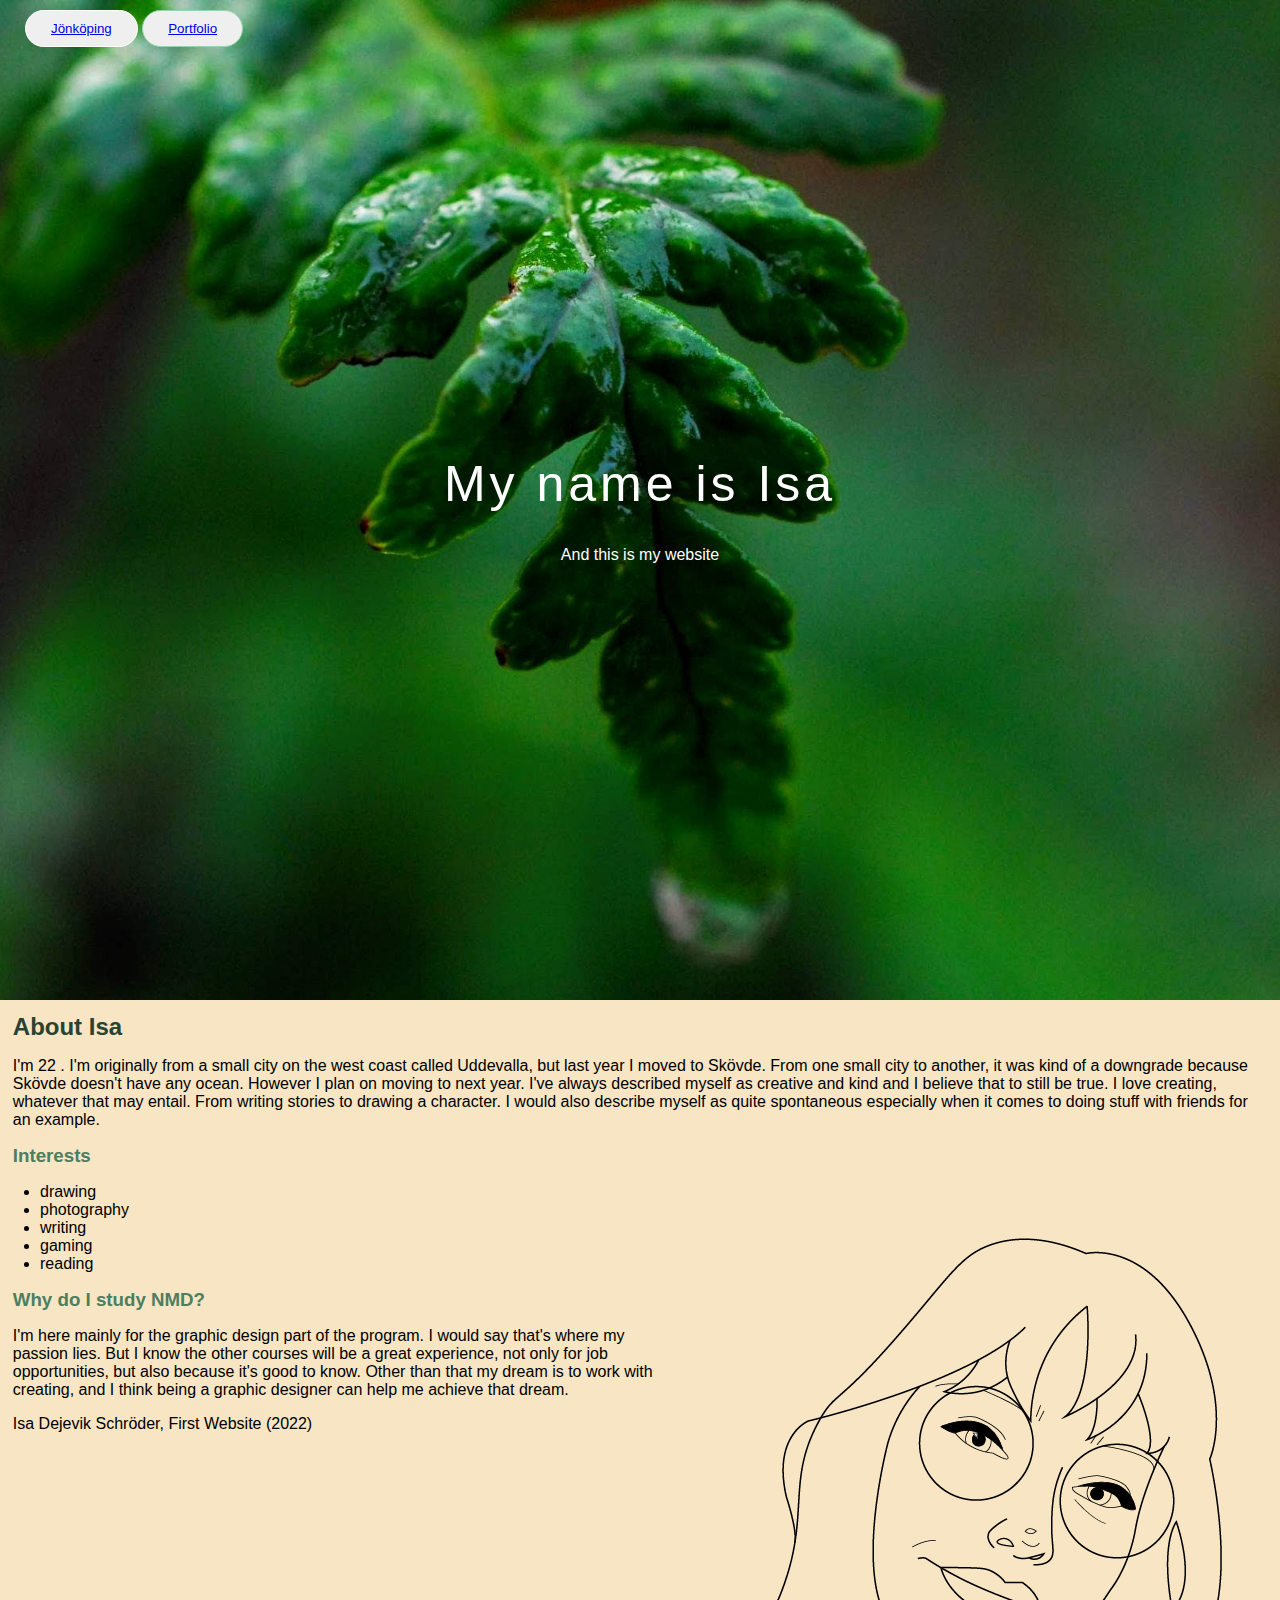
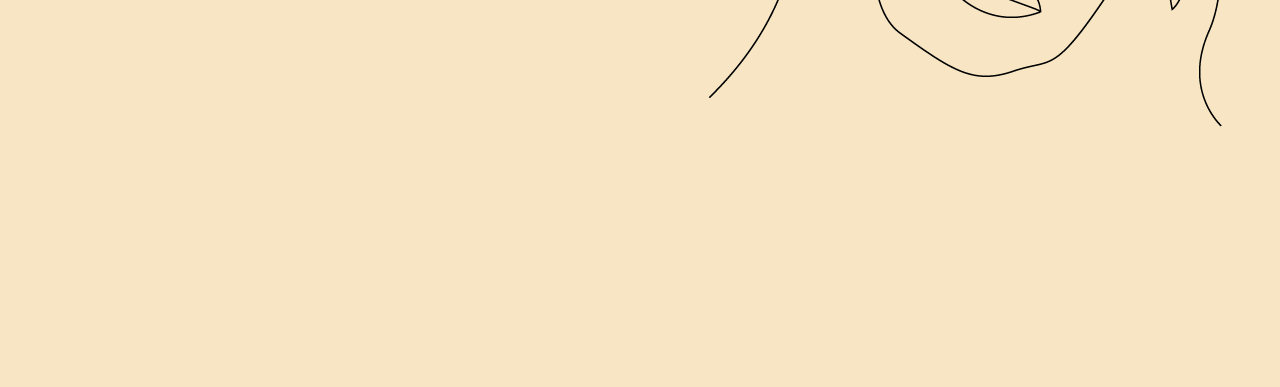
<file: index.html>
<!--the following lines of code was added by courtesy of Garrit Schaap-->
<!DOCTYPE html>
<html lang="en">
  <head>
    <meta charset="UTF-8" />
    <meta http-equiv="X-UA-Compatible" content="IE=edge" />
    <meta name="viewport" content="width=device-width, initial-scale=1.0" />
    <link rel="stylesheet" type="text/css" href="index.css" />
    <title>Isa´s website</title>
  </head>
  <body>
    <header>
      <div class="hero-image">
        <div class="buttons">
          <button class="b1"><a href="jonkoping.html">Jönköping</a></button>
          <button class="b2"><a href="indexx.html">Portfolio</a></button>
        </div> 
      <div class="hero-text">
        <h1 class="headline">My name is Isa</h1>
        <p class="p1">And this is my website</p>
        </div>
      </div>
    </header>
    <section>
      <h2>About Isa</h2>
      <div class="p2">
      <p>
        I'm 22 . I'm originally from a small city on the west coast called
        Uddevalla, but last year I moved to Skövde. From one small city to
        another, it was kind of a downgrade because Skövde doesn't have any
        ocean. However I plan on moving to
         next year. I've always described
        myself as creative and kind and I believe that to still be true. I love
        creating, whatever that may entail. From
        writing stories to drawing a character. I would also describe myself as
        quite spontaneous especially when it comes to doing stuff with friends
        for an example.
      </div>
      </p>
      <div><img src="isa vector.png" class="profile-image" /></div>
    </section>
    <section>
      <h3>Interests</h3>
      <ul>
        <li>drawing</li>
        <li>photography</li>
        <li>writing</li>
        <li>gaming</li>
        <li>reading</li>
      </ul>
    </section>
    <section>
      <h3>Why do I study NMD?</h3>
      <div class="p3">
      <p>
        I'm here mainly for the graphic design part of the program. I would say
        that's where my passion lies. But I know the other courses will be a
        great experience, not only for job opportunities, but also because it's
        good to know. Other than that my dream is to work with creating, and I
        think being a graphic designer can help me achieve that dream.
      </div>
      </p>
    </section>
    <footer>Isa Dejevik Schröder, First Website (2022)</footer>
  </body>
</html>
</file>
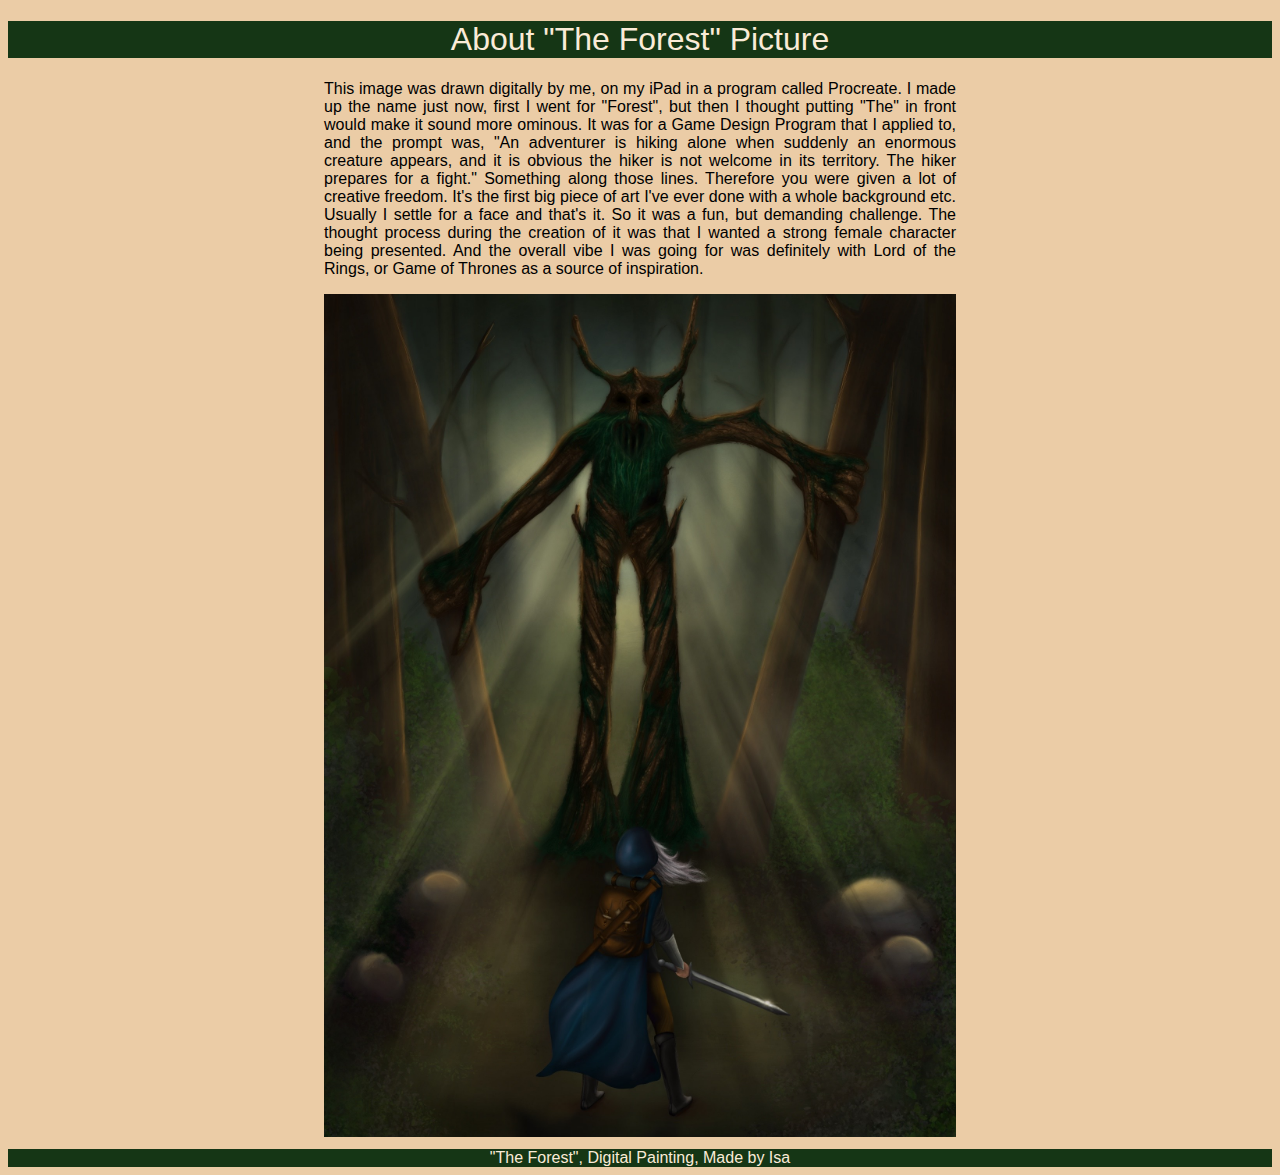
<file: about.html>
<!DOCTYPE html>
<html lang="en">
  <head>
    <meta charset="UTF-8" />
    <meta http-equiv="X-UA-Compatible" content="IE=edge" />
    <meta name="viewport" content="width=device-width, initial-scale=1.0" />
    <link rel="stylesheet" href="style.css" />
    <title>About</title>
  </head>
  <body>
    <h1>About "The Forest" Picture</h1>
    <p>
      This image was drawn digitally by me, on my iPad in a program called
      Procreate. I made up the name just now, first I went for "Forest", but
      then I thought putting "The" in front would make it sound more ominous. It
      was for a Game Design Program that I applied to, and the prompt was, "An
      adventurer is hiking alone when suddenly an enormous creature appears, and
      it is obvious the hiker is not welcome in its territory. The hiker
      prepares for a fight." Something along those lines. Therefore you were
      given a lot of creative freedom. It's the first big piece of art I've ever
      done with a whole background etc. Usually I settle for a face and that's
      it. So it was a fun, but demanding challenge. The thought process during
      the creation of it was that I wanted a strong female character being
      presented. And the overall vibe I was going for was definitely with Lord
      of the Rings, or Game of Thrones as a source of inspiration.
    </p>
    <img src="skog.jpg" alt="skog" class="skogen" />
    <footer>"The Forest", Digital Painting, Made by Isa</footer>
  </body>
</html>
</file>
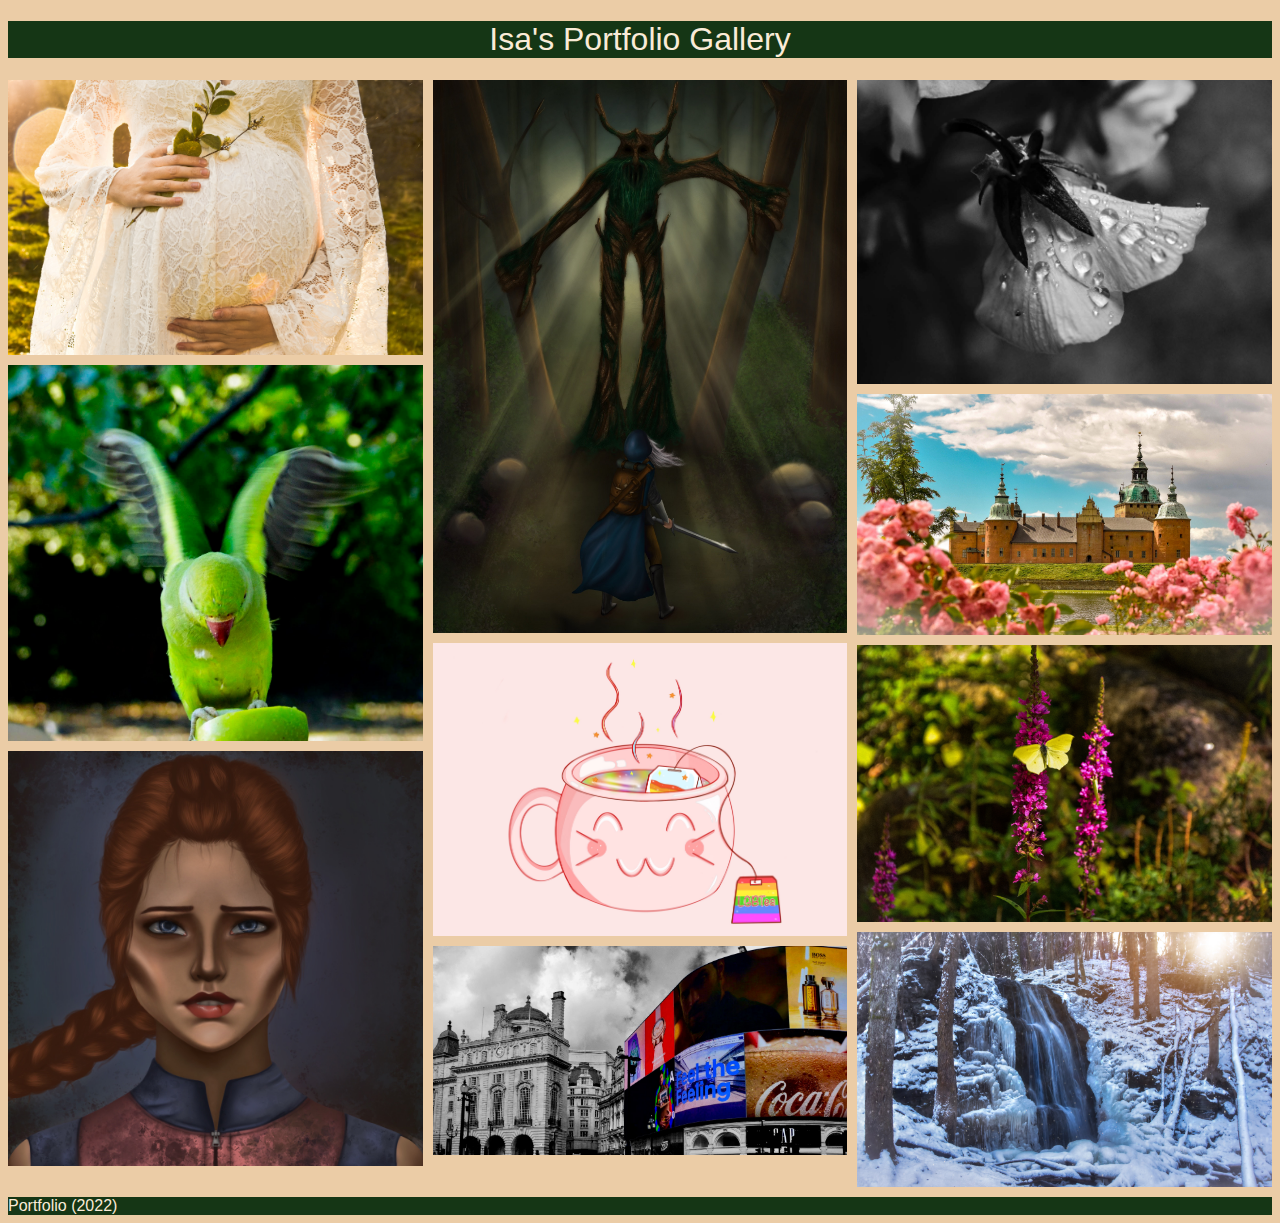
<file: indexx.html>
<!DOCTYPE html>
<html lang="en">
  <head>
    <meta charset="UTF-8" />
    <meta http-equiv="X-UA-Compatible" content="IE=edge" />
    <meta name="viewport" content="width=device-width, initial-scale=1.0" />
    <link rel="stylesheet" type="text/css" href="main.css" />
    <title>Portfolio Gallery</title>
  </head>
  <body>
    <section>
      <h1>Isa's Portfolio Gallery</h1>
      <div class="container">
        <div class="images">
          <img src="gravid.jpg" alt="image1" />
          <img src="fågel.jpg" alt="image2" />
          <img src="meg-thomas.jpg" alt="image3" />
          <a href="about.html"
            ><img src="skog.jpg" alt="image4" class="skogen" />
          </a>
          <img src="mugg.jpg" alt="image5" />
          <img src="london.jpg" alt="image6" />
          <img src="flower.jpg" alt="image7" />
          <img src="slott.jpg" alt="image9" />
          <img src="butterfly.jpg" alt="image10" />
          <img src="vattenfall.jpg" alt="image11" />
        </div>
      </div>
    </section>
    <footer>Portfolio (2022)</footer>
  </body>
</html>
</file>
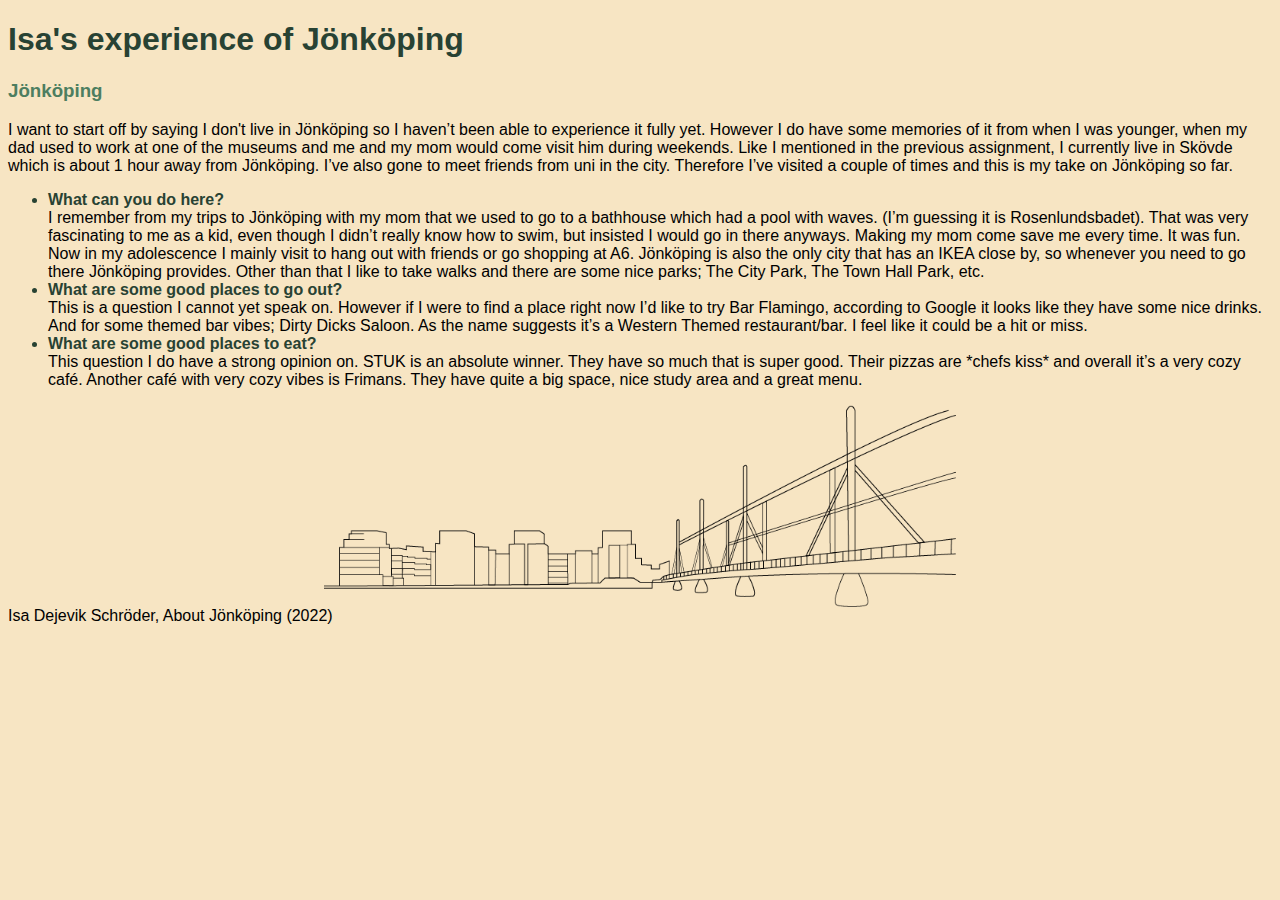
<file: jonkoping.html>
<!DOCTYPE html>
<html lang="en">
  <head>
    <meta charset="UTF-8" />
    <meta http-equiv="X-UA-Compatible" content="IE=edge" />
    <meta name="viewport" content="width=device-width, initial-scale=1.0" />
    <title>Isa's experience of Jönköping</title>
    <link rel="stylesheet" href="jonkoping.css" />
  </head>
  <body>
    <header>
      <h1>Isa's experience of Jönköping</h1>
    </header>
    <main>
      <h3>Jönköping</h3>
      I want to start off by saying I don't live in Jönköping so I haven’t been
      able to experience it fully yet. However I do have some memories of it
      from when I was younger, when my dad used to work at one of the museums
      and me and my mom would come visit him during weekends. Like I mentioned
      in the previous assignment, I currently live in Skövde which is about 1
      hour away from Jönköping. I’ve also gone to meet friends from uni in the
      city. Therefore I’ve visited a couple of times and this is my take on
      Jönköping so far.

      <ul>
        <li>What can you do here?</li>
        I remember from my trips to Jönköping with my mom that we used to go to
        a bathhouse which had a pool with waves. (I’m guessing it is
        Rosenlundsbadet). That was very fascinating to me as a kid, even though
        I didn’t really know how to swim, but insisted I would go in there
        anyways. Making my mom come save me every time. It was fun. Now in my
        adolescence I mainly visit to hang out with friends or go shopping at
        A6. Jönköping is also the only city that has an IKEA close by, so
        whenever you need to go there Jönköping provides. Other than that I like
        to take walks and there are some nice parks; The City Park, The Town
        Hall Park, etc.

        <li>What are some good places to go out?</li>
        This is a question I cannot yet speak on. However if I were to find a
        place right now I’d like to try Bar Flamingo, according to Google it
        looks like they have some nice drinks. And for some themed bar vibes;
        Dirty Dicks Saloon. As the name suggests it’s a Western Themed
        restaurant/bar. I feel like it could be a hit or miss.

        <li>What are some good places to eat?</li>
        This question I do have a strong opinion on. STUK is an absolute winner.
        They have so much that is super good. Their pizzas are *chefs kiss* and
        overall it’s a very cozy café. Another café with very cozy vibes is
        Frimans. They have quite a big space, nice study area and a great menu.
      </ul>
      <img src="bridge-jönköping-vector.png" class="profile-image" />
    </main>
    <footer>Isa Dejevik Schröder, About Jönköping (2022)</footer>
  </body>
</html>
</file>
<file: index.css>
* {
  font-family: "Franklin Gothic Medium", "Arial Narrow", Arial, sans-serif;
}
.profile-image {
  float: right;
}

li:hover {
  font-weight: bold;
  color: #284233;
}


h3 {
  color: #4d7e60;
  margin: 1%;
}

h2{
  margin: 1%;
  color: #284233;
}

.p2{
  margin: 1%;
}

.p3{
  margin: 1%;
}

body {
  background-color: #f7e5c3;
  margin: 0%;
}

footer{
  margin: 1%;

}

.hero-image{
  background-image: url(rainleaf.jpg);
  background-size: cover;
  background-repeat: no-repeat;
  background-position: center;
  position: relative;
  height: 1000px;
}

.hero-text {
  text-align: center;
  position: absolute;
  top: 50%;
  left: 50%;
  transform: translate(-50%, -50%);
  color: white;
}
  
h1 {
  font-family: 'Gill Sans', 'Gill Sans MT', Calibri, 'Trebuchet MS', sans-serif;
  font-size: 50px;
  letter-spacing: 4px;
  font-weight: lighter;
}

.buttons{
  padding: 10px 25px;
}

.b1{
  color: white;
  padding: 10px 25px;
  border: 1px solid;
  border-radius: 20px;
  outline: none;
  cursor: pointer;
}

.b2{
  color: #97d3ae;
  padding: 10px 25px;
  border: 1px solid;
  border-radius: 20px;
  outline: none;
  cursor: pointer;
}

.b1:hover{
background-color: #adecc5;
}

.b2:hover{
  background-color: #adecc5;
  }
 
.p1{
  animation-name: head2;
  animation: flip 5s infinite;
  animation-delay: 1s;
}

.headline{
  animation-name: head;
  animation-duration: 5s;
  animation-timing-function: ease-in-out;
  animation-iteration-count: infinite;
  animation-direction: alternate;
}

@keyframes head {
  from {color: white;}
  to {color: rgb(59, 194, 88);}
}

@keyframes flip {
  0%,80% {
    transform: rotateY(360deg) 
  }
}



  <!--the previous lines of code was adapted from https://www.w3schools.com/css/default.asp Accessed: 2022-10-26 -->
  <!--the previous lines of code was adapted from https://www.w3schools.com/howto/howto_css_hero_image.asp Accessed:2022-11-20-->
  <!--the previous lines of code was adapted from https://www.youtube.com/watch?v=CZTCciHE72I Accessed: 2022-11-20-->
  <!--the previous lines of code was adapted from https://www.w3schools.com/css/css3_animations.asp Accessed: 2022-11-20-->
  <!--the previous lines of code was adapted from https://alvarotrigo.com/blog/css-text-animations/ Accessed: 2022-11-20-->
</file>
<file: style.css>
body {
  background-color: rgb(235, 204, 166);
}

h1 {
  background-color: rgb(21, 54, 21);
  color: antiquewhite;
  text-align: center;
  font-family: "Franklin Gothic Medium", "Arial Narrow", Arial, sans-serif;
  font-weight: lighter;
}

p {
  font-family: "Franklin Gothic Medium", "Arial Narrow", Arial, sans-serif;
  text-align: justify;
  margin-left: 25%;
  margin-right: 25%;
}

.skogen {
  display: block;
  margin-left: auto;
  margin-right: auto;
  width: 50%;
}

.skogen {
  margin-bottom: 1%;
}

footer {
  background-color: rgb(21, 54, 21);
  color: antiquewhite;
  font-family: "Franklin Gothic Medium", "Arial Narrow", Arial, sans-serif;
  text-align: center;
  font-weight: lighter;
}
</file>
<file: main.css>
.container {
  display: grid;
}

body {
  background-color: rgb(235, 204, 166);
}

h1 {
  text-align: center;
  background-color: rgb(21, 54, 21);
  color: antiquewhite;
  font-family: 'Franklin Gothic Medium', 'Arial Narrow', Arial, sans-serif;
  font-weight: lighter;
}

footer {
  background-color: rgb(21, 54, 21);
  font-family: 'Franklin Gothic Medium', 'Arial Narrow', Arial, sans-serif;
  color:antiquewhite
}


.images {
  line-height: 0;
  column-count: 3;
  column-gap: 10px;
}

.images img {
  width: 100%;
  height: auto;
  margin-bottom: 10px;
}


@media (max-width: 1000px)
{
  .images {
    column-count:2;
    column-gap: 10px;
  }
}

@media (max-width: 600px)
{
  .images{
    column-count: 1;
    column-gap: 5px;
  }
}




<!-- The previous 24 lines of code was adapted from https://timnwells.medium.com/create-a-simple-responsive-image-gallery-with-html-and-css-fcb973f595ea Accessed: 2022-11-16-->
</file>
<file: jonkoping.css>
html {
  font-family: "Franklin Gothic Medium", "Arial Narrow", Arial, sans-serif;
}

body {
  background-color: #f7e5c3;
}

h1 {
  font-weight: bold;
}

h1 {
  color: #284233;
}

h3 {
  color: #4d7e60;
}
li {
  color: #284233;
  font-weight: bold;
}

.profile-image {
  display: block;
  margin-left: auto;
  margin-right: auto;
  width: 50%;
}

<!--the previous 5 lines of code was adapted from https://www.w3schools.com/howto/howto_css_image_center.asp -->
</file>
